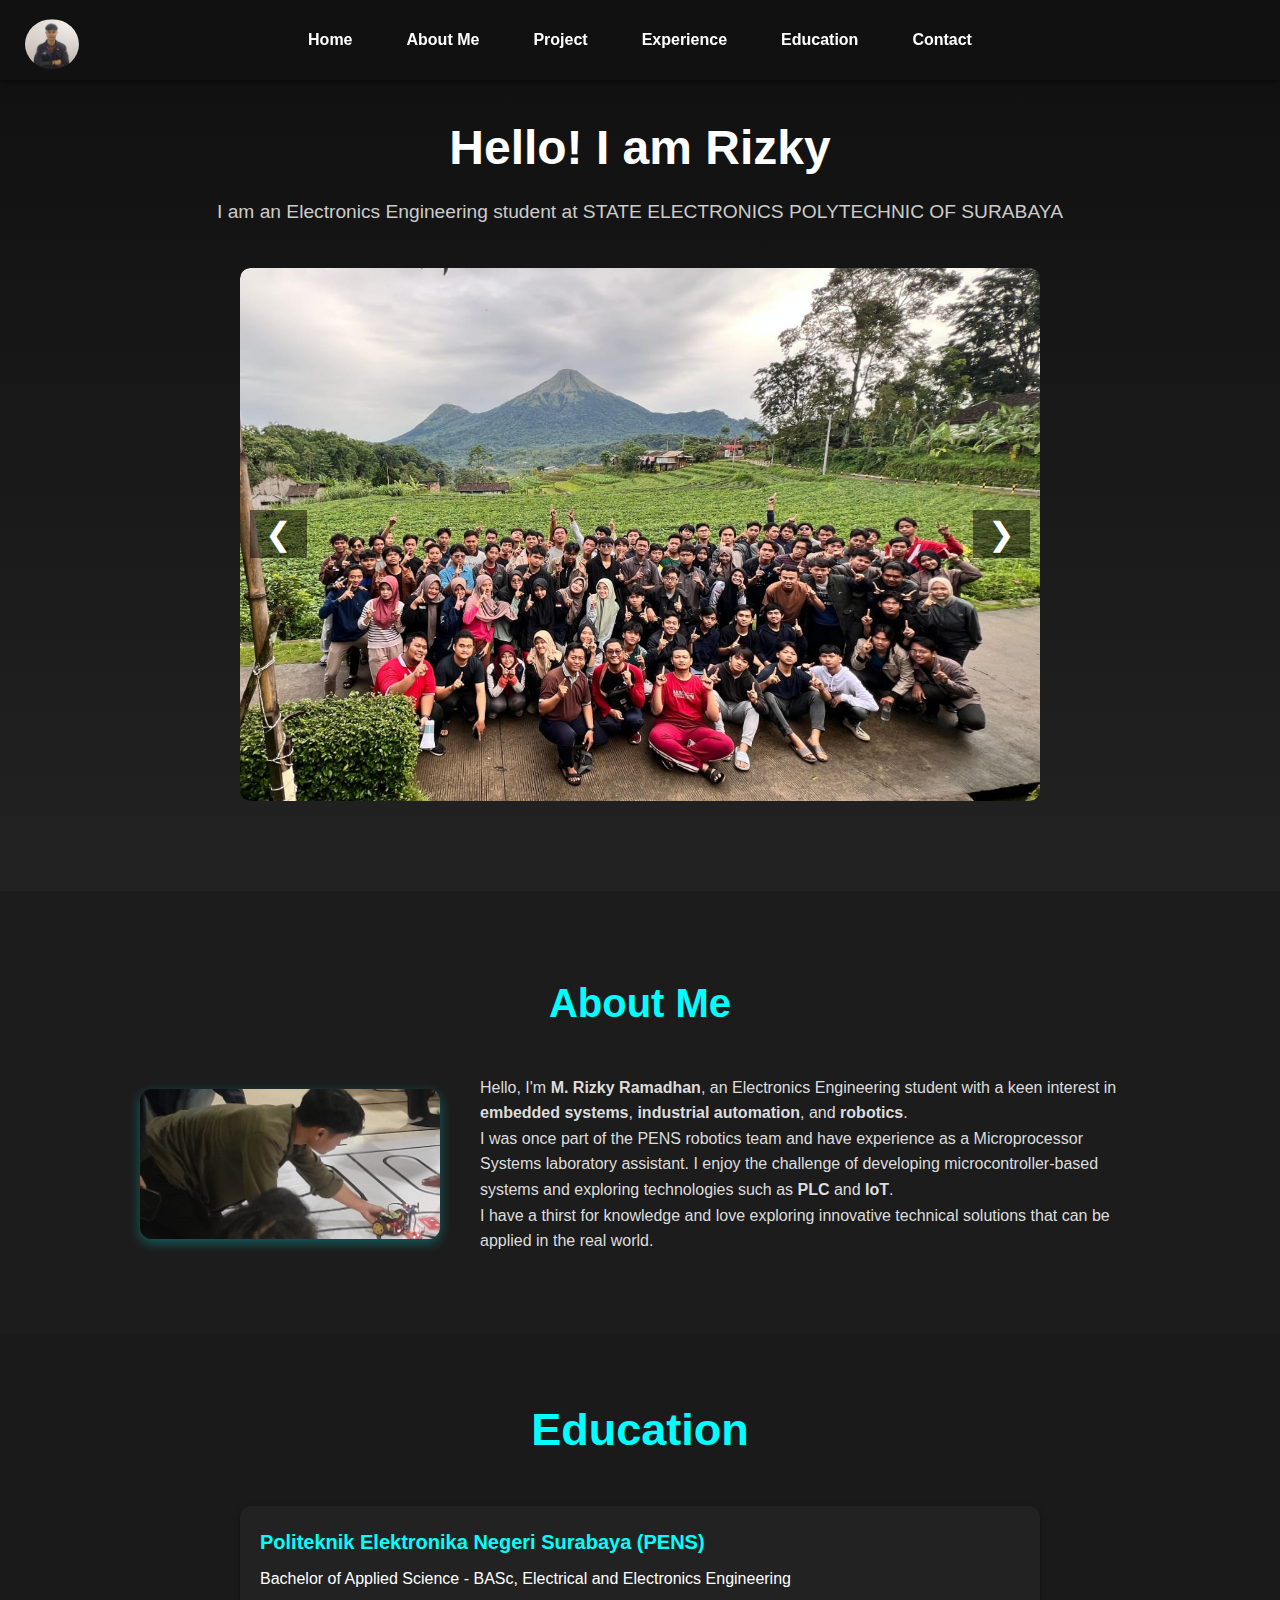
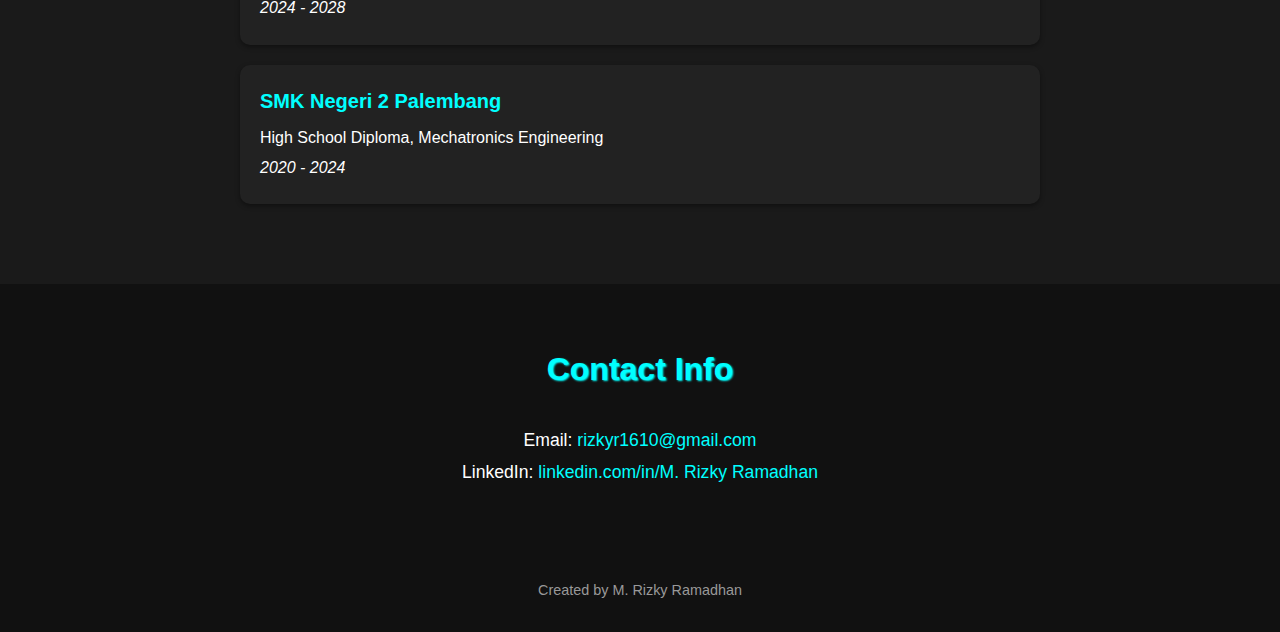
<file: index.html>
<!DOCTYPE html>
<html lang="id">
<head>
  <meta charset="UTF-8" />
  <meta name="viewport" content="width=device-width, initial-scale=1.0" />
  <title>Beranda - M. Rizky Ramadhan</title>
  <link rel="stylesheet" href="style.css" />
</head>
<body>

  <!-- Header / Navbar -->
  <header id="navbar">
    <nav>
      <div class="logo">
        <img src="./img/logo.jpg" alt="Logo" />
      </div>
      <button class="hamburger" id="hamburger">&#9776;</button>
      <ul class="nav-links" id="nav-links">
        <li><a href="#home">Home</a></li>
        <li><a href="#about">About Me</a></li>
        <li><a href="./pages/portfolio.html">Project</a></li>
        <li><a href="./pages/experience.html">Experience</a></li>
        <li><a href="#education">Education</a></li>
        <li><a href="#contact">Contact</a></li>
      </ul>
    </nav>
  </header>

  <!-- Main Content -->
  <main>

    <!-- Home Section -->
    <section id="home" class="welcome">
      <h1>Hello! I am Rizky</h1>
      <p>I am an Electronics Engineering student at STATE ELECTRONICS POLYTECHNIC OF SURABAYA</p>
      <div class="slider">
        <img src="img/welcome1.jpg" class="slide active" alt="Slide 1" />
        <img src="img/welcome2.jpg" class="slide" alt="Slide 2" />
        <img src="img/welcome3.jpg" class="slide" alt="Slide 3" />
        <button class="arrow left" onclick="prevSlide()">&#10094;</button>
        <button class="arrow right" onclick="nextSlide()">&#10095;</button>
      </div>
    </section>

    <!-- About Me Section -->
    <section id="about" class="about-section">
      <div class="container">
        <h2>About Me</h2>
        <div class="about-content">
          <img src="img/rizky.jpg" alt="Foto Rizky" class="about-photo" />
          <div class="about-text">
            <p>Hello, I'm <strong>M. Rizky Ramadhan</strong>, an Electronics Engineering student with a keen interest in <strong>embedded systems</strong>, <strong>industrial automation</strong>, and <strong>robotics</strong>.</p>
            <p>I was once part of the PENS robotics team and have experience as a Microprocessor Systems laboratory assistant. I enjoy the challenge of developing microcontroller-based systems and exploring technologies such as <strong>PLC</strong> and <strong>IoT</strong>.</p>
            <p>I have a thirst for knowledge and love exploring innovative technical solutions that can be applied in the real world.</p>
          </div>
        </div>
      </div>
    </section>

     <!-- Education -->
    <section id="education" class="section">
      <div class="container">
        <h2 class="section-title">Education</h2>
        <div class="education-content">
          <div class="edu-item">
            <h3>Politeknik Elektronika Negeri Surabaya (PENS)</h3>
            <p>Bachelor of Applied Science - BASc, Electrical and Electronics Engineering</p>
            <p><em>2024 - 2028</em></p>
          </div>
          <!-- Tambahkan item lainnya jika ada -->
        </div>
      </div>

      <div class="education-content">
          <div class="edu-item">
            <h3>SMK Negeri 2 Palembang</h3>
            <p>High School Diploma, Mechatronics Engineering</p>
            <p><em>2020 - 2024</em></p>
          </div>
          <!-- Tambahkan item lainnya jika ada -->
        </div>
      </div>
    </section>

    <!-- Contact Form -->
    <section id="contact" class="contact-section">
  <h2 class="section-title">Contact Info</h2>
  <div class="contact-info">
    <p>Email: <a href="mailto:rizkyr1610@gmail.com">rizkyr1610@gmail.com</a></p>
    <p>LinkedIn: <a href="https://www.linkedin.com/in/m-rizky-ramadhan-b7070a316?lipi=urn%3Ali%3Apage%3Ad_flagship3_profile_view_base_contact_details%3BK6ejiMGJTvqozF7EdbxbRg%3D%3D" target="_blank">linkedin.com/in/M. Rizky Ramadhan</a></p>
  </div>
</section>

  </main>

  <!-- Footer -->
  <footer>
    <p>Created by M. Rizky Ramadhan</p>
  </footer>

  <!-- JS Scripts -->
  <script src="js/script.js"></script>
  <script src="js/navbar.js"></script>

</body>
</html>
</file>
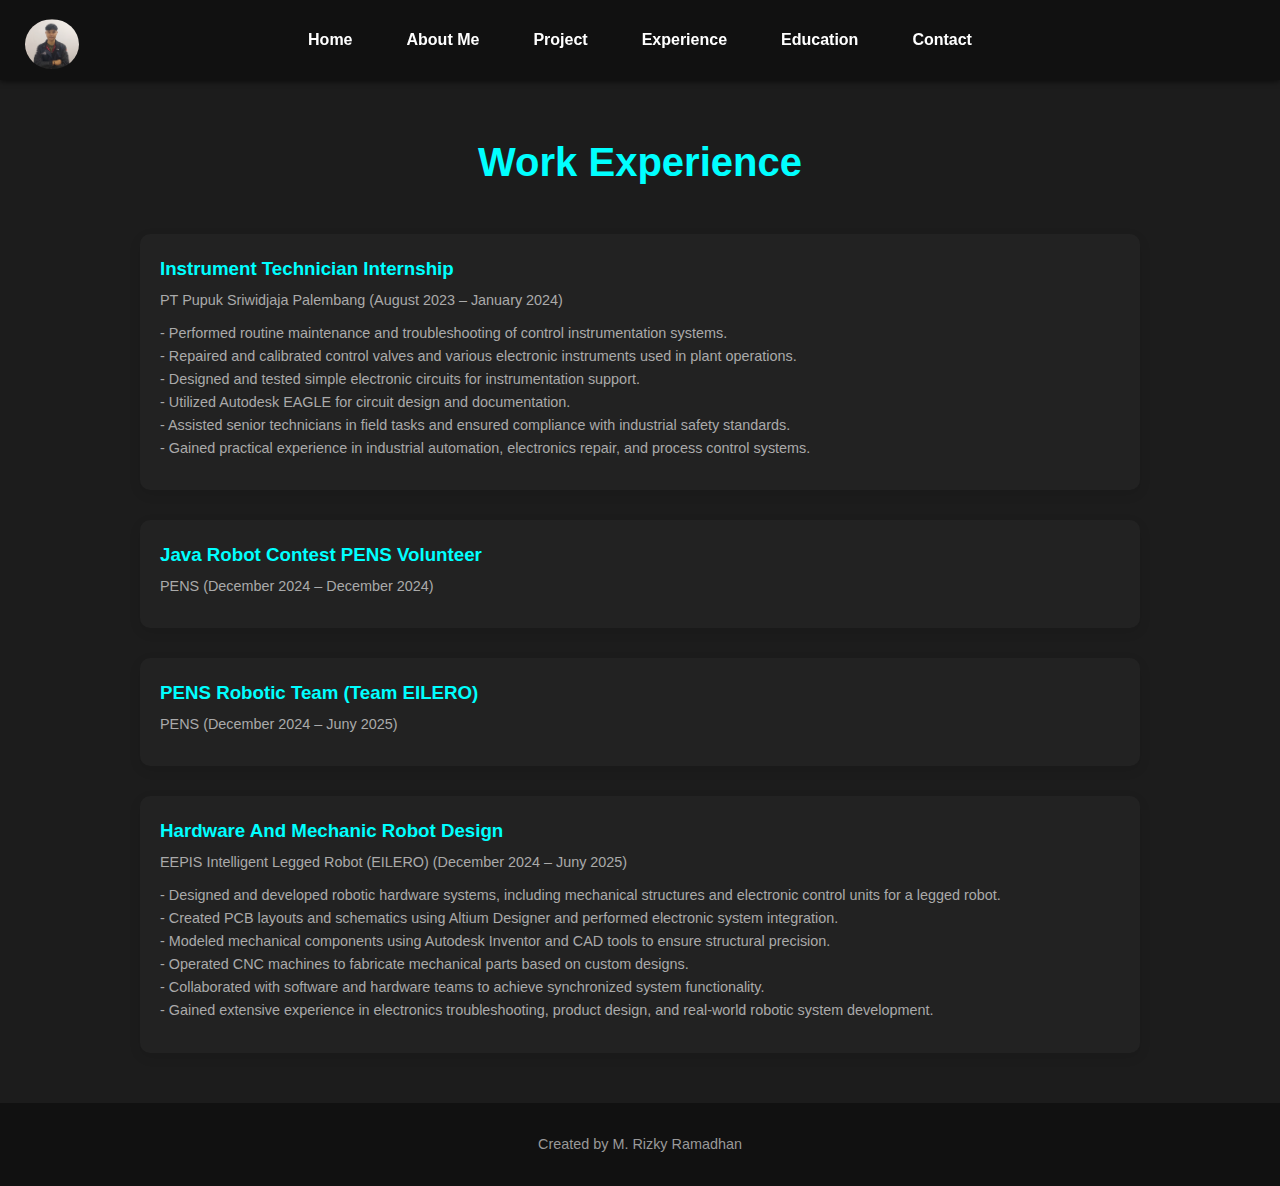
<file: pages/experience.html>
<!DOCTYPE html>
<html lang="id">
<head>
  <meta charset="UTF-8" />
  <meta name="viewport" content="width=device-width, initial-scale=1.0"/>
  <title>Pengalaman Kerja - M. Rizky Ramadhan</title>
  <link rel="stylesheet" href="../style.css" />
</head>
<body>

  <!-- Header / Navbar -->
  <header id="navbar">
    <nav>
      <div class="logo">
        <img src="../img/logo.jpg" alt="Logo" />
      </div>
      <button class="hamburger" id="hamburger">&#9776;</button>
      <ul class="nav-links" id="nav-links">
        <li><a href="../index.html#home">Home</a></li>
        <li><a href="../index.html#about">About Me</a></li>
        <li><a href="portfolio.html">Project</a></li>
        <li><a href="experience.html">Experience</a></li>
        <li><a href="../index.html#education">Education</a></li>
        <li><a href="../index.html#contact">Contact</a></li>
      </ul>
    </nav>
  </header>

  <!-- Overlay untuk menutup menu saat klik di luar -->
  <div id="overlay" class="overlay"></div>

  <!-- Main Content -->
  <main>
    <section id="experience">
      <h2>Work Experience</h2>
      <div class="experience-container">
        <div class="experience-item">
          <h3>Instrument Technician Internship</h3>
          <span>PT Pupuk Sriwidjaja Palembang (August 2023 – January 2024)</span>
          <p>
          <span>- Performed routine maintenance and troubleshooting of control instrumentation systems.
          <span>- Repaired and calibrated control valves and various electronic instruments used in plant operations.
          <span>- Designed and tested simple electronic circuits for instrumentation support.
          <span>- Utilized Autodesk EAGLE for circuit design and documentation.
          <span>- Assisted senior technicians in field tasks and ensured compliance with industrial safety standards.
          <span>- Gained practical experience in industrial automation, electronics repair, and process control systems.</span>
          </p>
        </div>

        <div class="experience-item">
          <h3>Java Robot Contest PENS Volunteer</h3>
          <span>PENS (December 2024 – December 2024)</span>
          <p>
            <!-- Ganti Dengan Keterangannya -->
          </p>
        </div>

        <div class="experience-item">
          <h3>PENS Robotic Team (Team EILERO)</h3>
          <span>PENS (December 2024 – Juny 2025)</span>
          <p>
            <!-- Ganti Dengan Keterangannya -->
          </p>
        </div>

        <div class="experience-item">
          <h3>Hardware And Mechanic Robot Design</h3>
          <span>EEPIS Intelligent Legged Robot (EILERO) (December 2024 – Juny 2025)</span>
          <p>
          <span>- Designed and developed robotic hardware systems, including mechanical structures and electronic control units for a legged robot.
          <span>- Created PCB layouts and schematics using Altium Designer and performed electronic system integration.
          <span>- Modeled mechanical components using Autodesk Inventor and CAD tools to ensure structural precision.
          <span>- Operated CNC machines to fabricate mechanical parts based on custom designs.
          <span>- Collaborated with software and hardware teams to achieve synchronized system functionality.
          <span>- Gained extensive experience in electronics troubleshooting, product design, and real-world robotic system development.</span>
          </p>
        </div>
      </div>
    </section>
  </main>

  <!-- Footer -->
  <footer>
    <p>Created by M. Rizky Ramadhan</p>
  </footer>

  <!-- JS Scripts -->
  <script src="../js/navbar.js"></script>
  <script src="../js/script.js"></script>

</body>
</html>
</file>
<file: style.css>
/* ========== RESET & GLOBAL ========== */
* {
  margin: 0;
  padding: 0;
  box-sizing: border-box;
}
body {
  font-family: "Segoe UI", Tahoma, Geneva, Verdana, sans-serif;
  line-height: 1.6;
  background-color: #111;
  color: #fff;
  padding-top: 80px;
  scroll-behavior: smooth;
}

/* ========== HEADER / NAVBAR ========== */
header {
  position: fixed;
  top: 0;
  left: 0;
  right: 0;
  height: 80px;
  background-color: rgba(17, 17, 17, 0.95);
  z-index: 1000;
  display: flex;
  align-items: center;
  justify-content: space-between; /* Mengatur profil di kiri dan menu di kanan */
  transition: top 0.3s;
  box-shadow: 0 2px 5px rgba(0, 0, 0, 0.5);
}

/* ====== NAVBAR ====== */
#navbar {
  background-color: #111;
  padding: 10px 20px;
  position: fixed;
  top: 0;
  width: 100%;
  z-index: 999;
  box-shadow: 0 2px 5px rgba(0, 0, 0, 0.5);
}

nav {
  display: flex;
  align-items: center;
  justify-content: space-between;
  max-width: 1200px;
  margin: auto;
}

nav .logo {
  position: absolute;
  left: 25px;
  top: 60%;
  transform: translateY(-50%);
}

nav .logo img {
  height: 50px;
  border-radius: 50%;
  margin-left: 0; /* jangan pakai margin negatif */
}

/* Menu di kanan */
.nav-links {
  list-style: none;
  display: flex;
  gap: 30px;
  margin-left: auto;
}

/* Teks menu center + styling */
.nav-links li {
  text-align: center;
}

.nav-links li a {
  color: #fff;
  text-decoration: none;
  font-weight: 600;
  font-size: 16px;
  display: inline-block;
  padding: 8px 12px;
  transition: color 0.3s ease;
  text-align: center;
}

.nav-links li a:hover {
  color: #0ff;
}

/* ========== HAMBURGER BUTTON ========== */
.hamburger {
  display: none;
  font-size: 24px;
  background: none;
  border: none;
  color: #fff;
  cursor: pointer;
  z-index: 1001;
  position: fixed;
  top: 20px;
  right: 20px;
} 

/* Default nav (desktop) */
.nav-links {
  display: flex;
  list-style: none;
}

/* Mobile mode */
@media (max-width: 768px) {
  .nav-links {
    display: none;
    flex-direction: column;
    background-color: #00000079;
    position: absolute;
    top: 70px;
    right: 0;
    width: 200px;
    transition: all 0.3s ease;
  }

  .nav-links.active {
    display: flex;
  }

  .hamburger {
    display: block;
    background: none;
    font-size: 28px;
    border: none;
    color: white;
    cursor: pointer;
  }
}

#overlay {
  display: none;
  position: fixed;
  top: 0; left: 0;
  width: 100%; height: 100%;
  background: rgba(0,0,0,0.5);
  z-index: 50;
}

#overlay.active {
  display: block;
}

/* ========== MOBILE MENU ========== */
.mobile-menu {
  position: fixed;
  top: 60px;
  right: -200px;
  width: 200px;
  background-color: #111;
  list-style: none;
  padding: 20px;
  margin: 0;
  transition: right 0.3s ease;
  z-index: 1000;
}

.mobile-menu li {
  margin-bottom: 15px;
}

.mobile-menu li a {
  color: white;
  text-decoration: none;
  font-size: 18px;
}

.mobile-menu.active {
  right: 0;
}

/* ========== RESPONSIVE ========== */
@media (max-width: 768px) {
  .hamburger {
    display: block;
  }

  nav ul {
    display: none;
  }

  nav ul li {
    padding: 10px 0;
    text-align: center;
  }

  .mobile-back-nav {
    display: block;
  }
}

/* ========== SECTION TITLE ========== */
h2 {
  text-align: center;
  margin-bottom: 40px;
  font-size: 2.5rem;
  color: #0ff;
}

/* ========== WELCOME SECTION ========== */
.welcome {
  text-align: center;
  padding: 30px 20px 50px;
  background: linear-gradient(to bottom, #111, #222);
}
.welcome h1 {
  font-size: 3rem;
  margin-bottom: 10px;
}
.welcome p {
  font-size: 1.2rem;
  color: #ccc;
}

/* ========== SLIDER ========== */
.slider {
  position: relative;
  max-width: 800px;
  margin: 40px auto;
  overflow: hidden;
  border-radius: 10px;
}
.slider img {
  display: none;
  width: 100%;
  height: auto;
  border-radius: 10px;
}
.slider img.active {
  display: block;
}
.arrow {
  position: absolute;
  top: 50%;
  transform: translateY(-50%);
  font-size: 2rem;
  color: #fff;
  background-color: rgba(0, 0, 0, 0.5);
  border: none;
  padding: 5px 15px;
  cursor: pointer;
  z-index: 2;
  transition: background 0.3s;
}
.arrow:hover {
  background-color: rgba(0, 255, 255, 0.5);
}
.arrow.left {
  left: 10px;
}
.arrow.right {
  right: 10px;
}

/* ========== ABOUT SECTION ========== */
.about-section {
  background-color: #1c1c1c;
  padding: 80px 20px;
}
.about-content {
  display: flex;
  flex-wrap: wrap;
  gap: 40px;
  max-width: 1000px;
  margin: auto;
  align-items: center;
  justify-content: center;
}
.about-photo {
  max-width: 300px;
  width: 100%;
  border-radius: 12px;
  box-shadow: 0 4px 12px rgba(0, 255, 255, 0.3);
}
.about-text {
  flex: 1;
  min-width: 280px;
  color: #ddd;
}
.about-text p {
  font-size: 1rem;
  line-height: 1.6;
}

/* ===== EDUCATION SECTION ===== */
#education {
  padding: 60px 20px;
  background-color: #1a1a1a;
  color: #fff;
}

#education .section-title {
  font-size: 45px;
  text-align: center;
  margin-bottom: 40px;
}

.education-content {
  max-width: 800px;
  margin: auto;
}

.edu-item {
  background: #222;
  padding: 20px;
  border-radius: 10px;
  margin-bottom: 20px;
  box-shadow: 0 2px 5px rgba(0,0,0,0.4);
}

.edu-item h3 {
  font-size: 20px;
  margin-bottom: 8px;
  color: #0ff;
}

.edu-item p {
  margin: 4px 0;
}

.edu-item:hover {
  transform: translateY(-5px);
  border: 1px solid #0ff;
  box-shadow:
    0 0 0px rgba(0, 255, 255, 0.3),
    0 0 6px rgba(0, 255, 255, 0.4),
    0 0 16px rgba(0, 255, 255, 0.5);
}

/* ========== CONTACT SECTION ========== */
.contact-section {
  padding: 60px 20px;
  background-color: #111;
  color: #fff;
  text-align: center;
}

.contact-section .section-title {
  font-size: 2rem;
  margin-bottom: 30px;
  color: #00ffff;
  text-shadow: 1px 1px 2px #0ff;
}

.contact-info {
  font-size: 1.1rem;
  line-height: 1.8;
}

.contact-info a {
  color: #00ffff;
  text-decoration: none;
  transition: color 0.3s ease;
}

.contact-info a:hover {
  color: #0ff;
  text-decoration: underline;
}

/* Responsive adjustments */
@media (max-width: 600px) {
  .contact-section {
    padding: 40px 10px;
  }

  .contact-section .section-title {
    font-size: 1.6rem;
  }

  .contact-info {
    font-size: 1rem;
  }
}

/* ========== EXPERIENCE SECTION ========== */
#experience {
  padding: 50px 20px;
  background-color: #1c1c1c;
}
.experience-container {
  max-width: 1000px;
  margin: auto;
  display: grid;
  grid-template-columns: 1fr;
  gap: 30px;
}
.experience-item {
  background-color: #222;
  padding: 20px;
  border-radius: 10px;
  box-shadow: 0 4px 12px rgba(0, 0, 0, 0.1);
  transition: transform 0.3s ease;
}
.experience-item:hover {
  transform: translateY(-5px);
  border: 1px solid #0ff;
  box-shadow:
    0 0 0px rgba(0, 255, 255, 0.3),
    0 0 6px rgba(0, 255, 255, 0.4),
    0 0 16px rgba(0, 255, 255, 0.5);
}
.experience-item h3 {
  color: #0ff;
  margin-bottom: 5px;
}
.experience-item span {
  font-size: 0.9rem;
  color: #aaa;
  display: block;
  margin-bottom: 10px;
}
.experience-item p {
  color: #ddd;
}

/* ========== PORTFOLIO SECTION ========== */
#portfolio {
  padding: 50px 20px;
  background-color: #1c1c1c;
}
.portfolio-container {
  max-width: 1100px;
  margin: auto;
  display: grid;
  grid-template-columns: repeat(auto-fit, minmax(250px, 1fr));
  gap: 30px;
}
.portfolio-item {
  background-color: #222;
  border-radius: 10px;
  overflow: hidden;
  box-shadow: 0 4px 12px rgba(0, 0, 0, 0.1);
  transition: transform 0.3s ease;
  text-align: center;
}
.portfolio-item:hover {
  transform: translateY(-5px);
  border: 1px solid #0ff;
  box-shadow:
    0 0 0px rgba(0, 255, 255, 0.3),
    0 0 6px rgba(0, 255, 255, 0.4),
    0 0 16px rgba(0, 255, 255, 0.5);
}
.portfolio-item img {
  width: 100%;
  height: 180px;
  object-fit: cover;
}
.portfolio-item h3 {
  color: #0ff;
  margin: 15px 0 10px;
}
.portfolio-item p {
  color: #ccc;
  padding: 0 15px 20px;
}

/* ========== FOOTER ========== */
footer {
  text-align: center;
  padding: 30px 20px;
  background-color: #111;
  color: #999;
  font-size: 0.9rem;
}

/* ========== RESPONSIVE MOBILE ========== */
@media (max-width: 768px) {
  .about-content {
    flex-direction: column;
  }
  .slider {
    max-width: 100%;
  }
  .portfolio-container,
  .experience-container {
    grid-template-columns: 1fr;
  }
  .welcome h1 {
    font-size: 2rem;
  }
  h2 {
    font-size: 1.8rem;
  }
  .portfolio-item img {
    height: 140px;
  }
}
</file>
